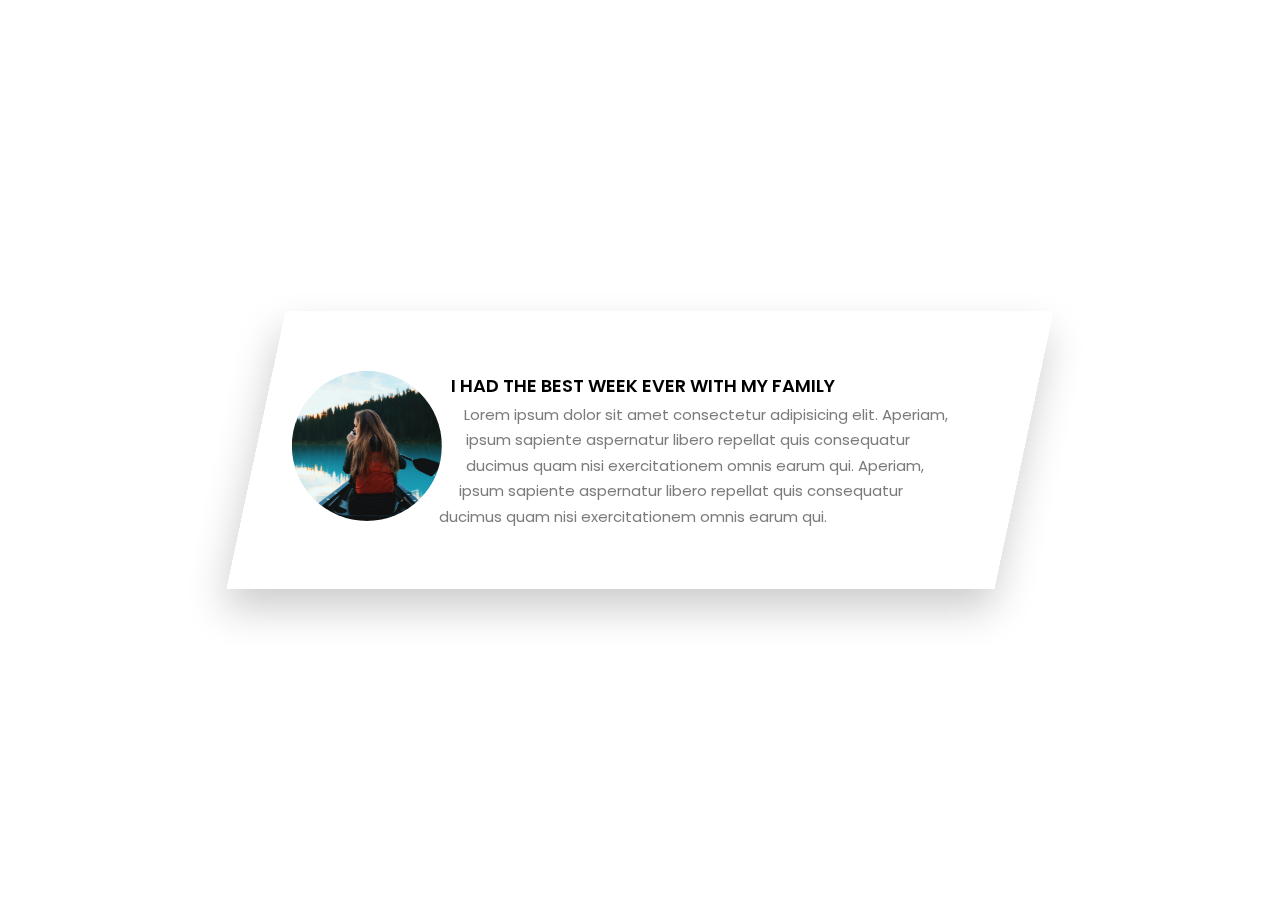
<file: index.html>
<!DOCTYPE html>
<html lang="en">
<head>
    <meta charset="UTF-8">
    <meta http-equiv="X-UA-Compatible" content="IE=edge">
    <meta name="viewport" content="width=device-width, initial-scale=1.0">
    <link rel="stylesheet" href="./stylish-feedback-box.css">
    <title>Stylish Feedback</title>
</head>
<body>
    <section class="section">
        <div class="container">
            <div class="feedback-container">
                <figure class="user-image">
                    <img src="./nat-8.jpg" alt="">
                    <figcaption class="image-caption">Mary Smith</figcaption>
                </figure>

                <div class="feedback">
                    <div class="feedback-title">
                        <span class="title">I HAD THE BEST WEEK EVER WITH MY FAMILY</span>
                    </div>
                    <p>Lorem ipsum dolor sit amet consectetur adipisicing elit. Aperiam, ipsum sapiente aspernatur 
                        libero repellat quis consequatur ducimus quam nisi exercitationem omnis earum qui. Aperiam, ipsum sapiente aspernatur 
                        libero repellat quis consequatur ducimus quam nisi exercitationem omnis earum qui.
                    </p>
                </div>
            </div>
        </div>
    </section>
</body>
</html>
</file>
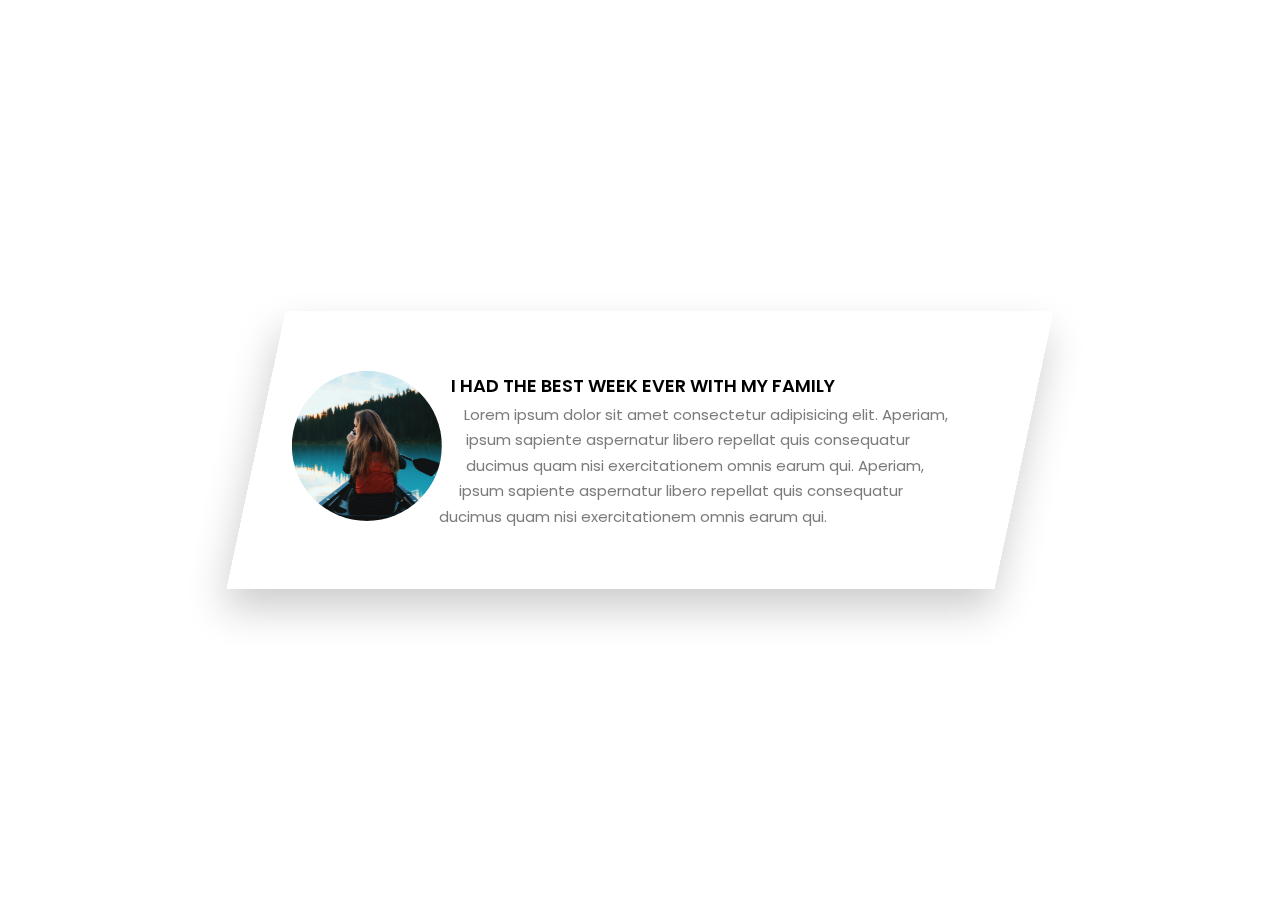
<file: stylish-feedback-box.html>
<!DOCTYPE html>
<html lang="en">
<head>
    <meta charset="UTF-8">
    <meta http-equiv="X-UA-Compatible" content="IE=edge">
    <meta name="viewport" content="width=device-width, initial-scale=1.0">
    <link rel="stylesheet" href="./stylish-feedback-box.css">
    <title>Stylish Feedback</title>
</head>
<body>
    <section class="section">
        <div class="container">
            <div class="feedback-container">
                <figure class="user-image">
                    <img src="./nat-8.jpg" alt="">
                    <figcaption class="image-caption">Mary Smith</figcaption>
                </figure>

                <div class="feedback">
                    <div class="feedback-title">
                        <span class="title">I HAD THE BEST WEEK EVER WITH MY FAMILY</span>
                    </div>
                    <p>Lorem ipsum dolor sit amet consectetur adipisicing elit. Aperiam, ipsum sapiente aspernatur 
                        libero repellat quis consequatur ducimus quam nisi exercitationem omnis earum qui. Aperiam, ipsum sapiente aspernatur 
                        libero repellat quis consequatur ducimus quam nisi exercitationem omnis earum qui.
                    </p>
                </div>
            </div>
        </div>
    </section>
</body>
</html>
</file>
<file: stylish-feedback-box.css>
@import url('https://fonts.googleapis.com/css2?family=Poppins:wght@200;300;400;600;700&display=swap');

* {
    margin: 0;
    padding: 0;
    box-sizing: border-box;
}

html {
    font-size: 62.5%;
    line-height: 1.7;
    font-family: 'Poppins', sans-serif;;
}

.section {
    position: relative;
    height: 100vh;
    background-color: white;
}

.container {
    width: 60%;
    position: absolute;
    top: 50%;
    left: 50%;
    transform: translate(-50%, -50%);
}

.feedback-container {
    padding: 6rem;
    background-color: rgba(255, 255, 255, 0.6);
    box-shadow: 0 2rem 4rem rgba(0, 0, 0, .2);

    transform: skewX(-12deg);
}

.user-image {
    position: relative;
    width: 15rem;
    height: 15rem;

    -webkit-shape-outside: circle(50% at 50% 50%);
    shape-outside: circle(50% at 50% 50%);

    -webkit-clip-path: circle(50% at 50% 50%);
    clip-path: circle(50% at 50% 50%);

    float: left;

    overflow: hidden;
    backface-visibility: hidden;

    transform: skewX(12deg) translateX(-2.5rem);
}

.user-image img {
    height: 100%;
    transform: translateX(-3.2rem) scale(1.3);
    transition: all .5s;
}

.image-caption {
    color: white;
    font-size: 1.8rem;
    font-weight: 300;
    text-align: center;
    position: absolute;
    top: 50%;
    left: 50%;
    transform: translate(-50%, 50%);
    opacity: 0;
    transition: all .5s;
}

.feedback-container:hover .image-caption {
    transform: translate(-50%, -50%);
    opacity: 1;
}

.feedback-container:hover img {
    transform: translateX(-3.2rem) scale(1);
    filter: blur(3px) brightness(80%);
}

.feedback {
    transform: skewX(12deg);
}

.feedback-title {
    font-size: 1.8rem;
    font-weight: 600;
}

.feedback p {
    font-size: 1.5rem;
    color: rgba(85, 83, 83, 0.773);
}
</file>
